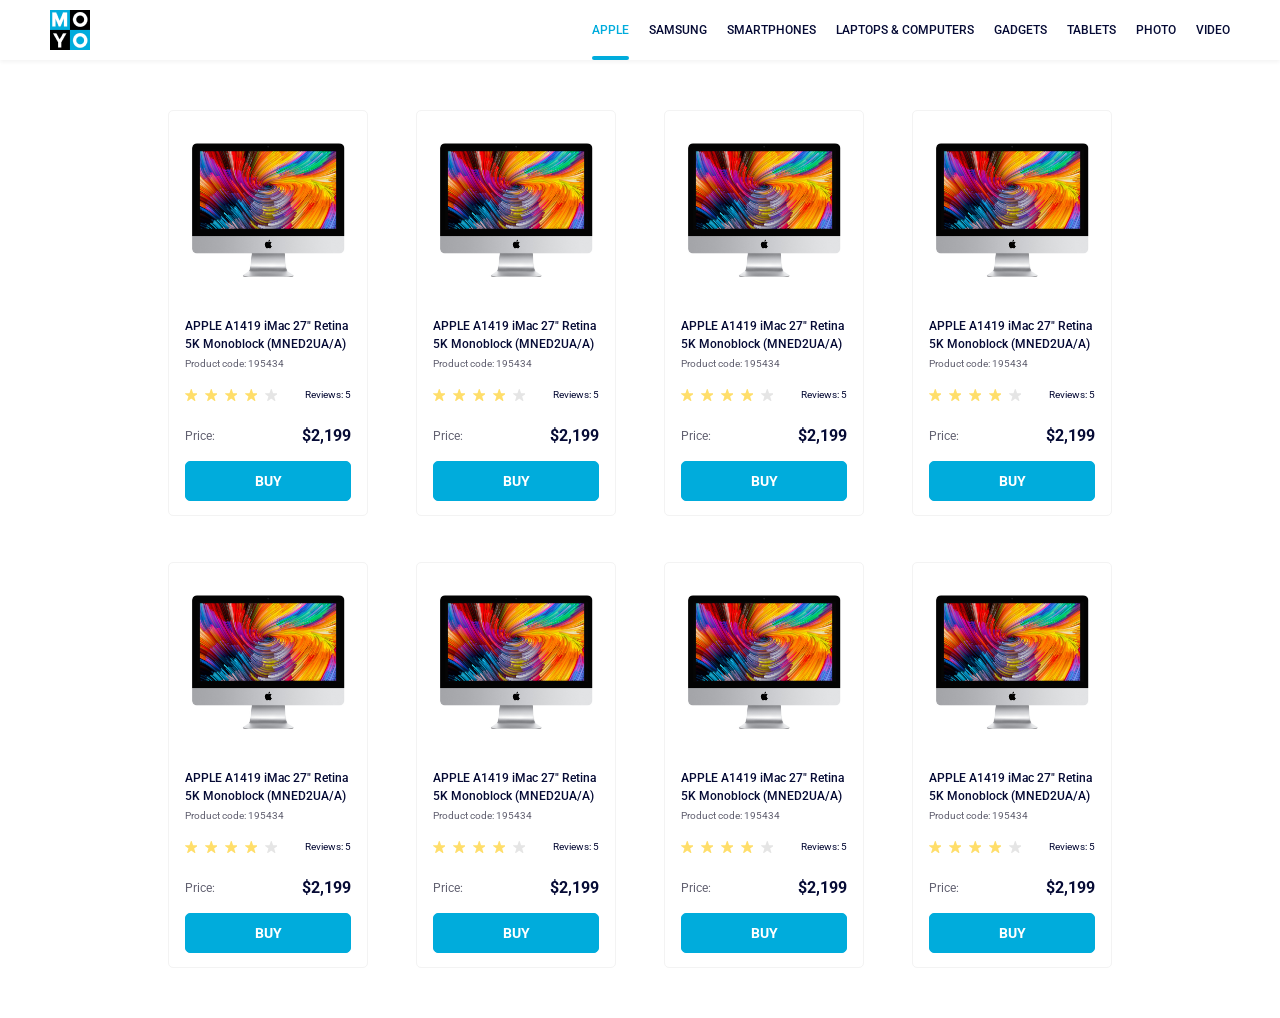
<file: index.html>
<!doctype html><html lang="en"><head><meta charset="utf-8"><meta name="viewport" content="width=device-width, initial-scale=1.0"><title>Catalog</title><link rel="preconnect" href="https://fonts.gstatic.com"><link href="https://fonts.googleapis.com/css2?family=Roboto:wght@400;500;700&display=swap" rel="stylesheet"><link rel="stylesheet" href="index.3572ed52.css"></head><body> <header class="header"> <div class="header__container"> <a href="#" class="header__logo"> <img src="logo.eddae0ff.png" alt="Moyo-logo"> </a> <nav class="header__nav"> <ul class="nav-list"> <li class="nav-list__item"> <a href="#" class="is-active nav-list__link"> Apple </a> </li> <li class="nav-list__item"> <a href="#" class="nav-list__link"> Samsung </a> </li> <li class="nav-list__item"> <a href="#" class="nav-list__link"> Smartphones </a> </li> <li class="nav-list__item"> <a href="#" class="nav-list__link" data-qa="nav-hover"> Laptops & Computers </a> </li> <li class="nav-list__item"> <a href="#" class="nav-list__link"> Gadgets </a> </li> <li class="nav-list__item"> <a href="#" class="nav-list__link"> Tablets </a> </li> <li class="nav-list__item"> <a href="#" class="nav-list__link"> Photo </a> </li> <li class="nav-list__item"> <a href="#" class="nav-list__link"> Video </a> </li> </ul> </nav> </div> </header> <main class="catalog"> <div class="card" data-qa="card"> <div class="card__image"> <img src="imac.202c52ff.jpeg" class="card__image" alt="imac photo"> </div> <div class="card__content"> <h2 class="card__title"> APPLE A1419 iMac 27" Retina 5K Monoblock (MNED2UA/A) </h2> <div class="card__code">Product code: 195434</div> <div class="card__rating"> <div class="stars stars--4"> <div class="stars__star"></div> <div class="stars__star"></div> <div class="stars__star"></div> <div class="stars__star"></div> <div class="stars__star"></div> </div> <div class="card__reviews">Reviews: 5</div> </div> <div class="card__price-section"> <p class="card__price-label">Price:</p> <p class="card__price">$2,199</p> </div> <a href="#" class="card__buy-button" data-qa="card-hover"> Buy </a> </div> </div> <div class="card"> <div class="card__image"> <img src="imac.202c52ff.jpeg" class="card__image" alt="imac photo"> </div> <div class="card__content"> <h2 class="card__title"> APPLE A1419 iMac 27" Retina 5K Monoblock (MNED2UA/A) </h2> <div class="card__code">Product code: 195434</div> <div class="card__rating"> <div class="stars stars--4"> <div class="stars__star"></div> <div class="stars__star"></div> <div class="stars__star"></div> <div class="stars__star"></div> <div class="stars__star"></div> </div> <div class="card__reviews">Reviews: 5</div> </div> <div class="card__price-section"> <p class="card__price-label">Price:</p> <p class="card__price">$2,199</p> </div> <a href="#" class="card__buy-button"> Buy </a> </div> </div> <div class="card"> <div class="card__image"> <img src="imac.202c52ff.jpeg" class="card__image" alt="imac photo"> </div> <div class="card__content"> <h2 class="card__title"> APPLE A1419 iMac 27" Retina 5K Monoblock (MNED2UA/A) </h2> <div class="card__code">Product code: 195434</div> <div class="card__rating"> <div class="stars stars--4"> <div class="stars__star"></div> <div class="stars__star"></div> <div class="stars__star"></div> <div class="stars__star"></div> <div class="stars__star"></div> </div> <div class="card__reviews">Reviews: 5</div> </div> <div class="card__price-section"> <p class="card__price-label">Price:</p> <p class="card__price">$2,199</p> </div> <a href="#" class="card__buy-button"> Buy </a> </div> </div> <div class="card"> <div class="card__image"> <img src="imac.202c52ff.jpeg" class="card__image" alt="imac photo"> </div> <div class="card__content"> <h2 class="card__title"> APPLE A1419 iMac 27" Retina 5K Monoblock (MNED2UA/A) </h2> <div class="card__code">Product code: 195434</div> <div class="card__rating"> <div class="stars stars--4"> <div class="stars__star"></div> <div class="stars__star"></div> <div class="stars__star"></div> <div class="stars__star"></div> <div class="stars__star"></div> </div> <div class="card__reviews">Reviews: 5</div> </div> <div class="card__price-section"> <p class="card__price-label">Price:</p> <p class="card__price">$2,199</p> </div> <a href="#" class="card__buy-button"> Buy </a> </div> </div> <div class="card"> <div class="card__image"> <img src="imac.202c52ff.jpeg" class="card__image" alt="imac photo"> </div> <div class="card__content"> <h2 class="card__title"> APPLE A1419 iMac 27" Retina 5K Monoblock (MNED2UA/A) </h2> <div class="card__code">Product code: 195434</div> <div class="card__rating"> <div class="stars stars--4"> <div class="stars__star"></div> <div class="stars__star"></div> <div class="stars__star"></div> <div class="stars__star"></div> <div class="stars__star"></div> </div> <div class="card__reviews">Reviews: 5</div> </div> <div class="card__price-section"> <p class="card__price-label">Price:</p> <p class="card__price">$2,199</p> </div> <a href="#" class="card__buy-button"> Buy </a> </div> </div> <div class="card"> <div class="card__image"> <img src="imac.202c52ff.jpeg" class="card__image" alt="imac photo"> </div> <div class="card__content"> <h2 class="card__title"> APPLE A1419 iMac 27" Retina 5K Monoblock (MNED2UA/A) </h2> <div class="card__code">Product code: 195434</div> <div class="card__rating"> <div class="stars stars--4"> <div class="stars__star"></div> <div class="stars__star"></div> <div class="stars__star"></div> <div class="stars__star"></div> <div class="stars__star"></div> </div> <div class="card__reviews">Reviews: 5</div> </div> <div class="card__price-section"> <p class="card__price-label">Price:</p> <p class="card__price">$2,199</p> </div> <a href="#" class="card__buy-button"> Buy </a> </div> </div> <div class="card"> <div class="card__image"> <img src="imac.202c52ff.jpeg" class="card__image" alt="imac photo"> </div> <div class="card__content"> <h2 class="card__title"> APPLE A1419 iMac 27" Retina 5K Monoblock (MNED2UA/A) </h2> <div class="card__code">Product code: 195434</div> <div class="card__rating"> <div class="stars stars--4"> <div class="stars__star"></div> <div class="stars__star"></div> <div class="stars__star"></div> <div class="stars__star"></div> <div class="stars__star"></div> </div> <div class="card__reviews">Reviews: 5</div> </div> <div class="card__price-section"> <p class="card__price-label">Price:</p> <p class="card__price">$2,199</p> </div> <a href="#" class="card__buy-button"> Buy </a> </div> </div> <div class="card"> <div class="card__image"> <img src="imac.202c52ff.jpeg" class="card__image" alt="imac photo"> </div> <div class="card__content"> <h2 class="card__title"> APPLE A1419 iMac 27" Retina 5K Monoblock (MNED2UA/A) </h2> <div class="card__code">Product code: 195434</div> <div class="card__rating"> <div class="stars stars--4"> <div class="stars__star"></div> <div class="stars__star"></div> <div class="stars__star"></div> <div class="stars__star"></div> <div class="stars__star"></div> </div> <div class="card__reviews">Reviews: 5</div> </div> <div class="card__price-section"> <p class="card__price-label">Price:</p> <p class="card__price">$2,199</p> </div> <a href="#" class="card__buy-button"> Buy </a> </div> </div> </main> </body></html>
</file>
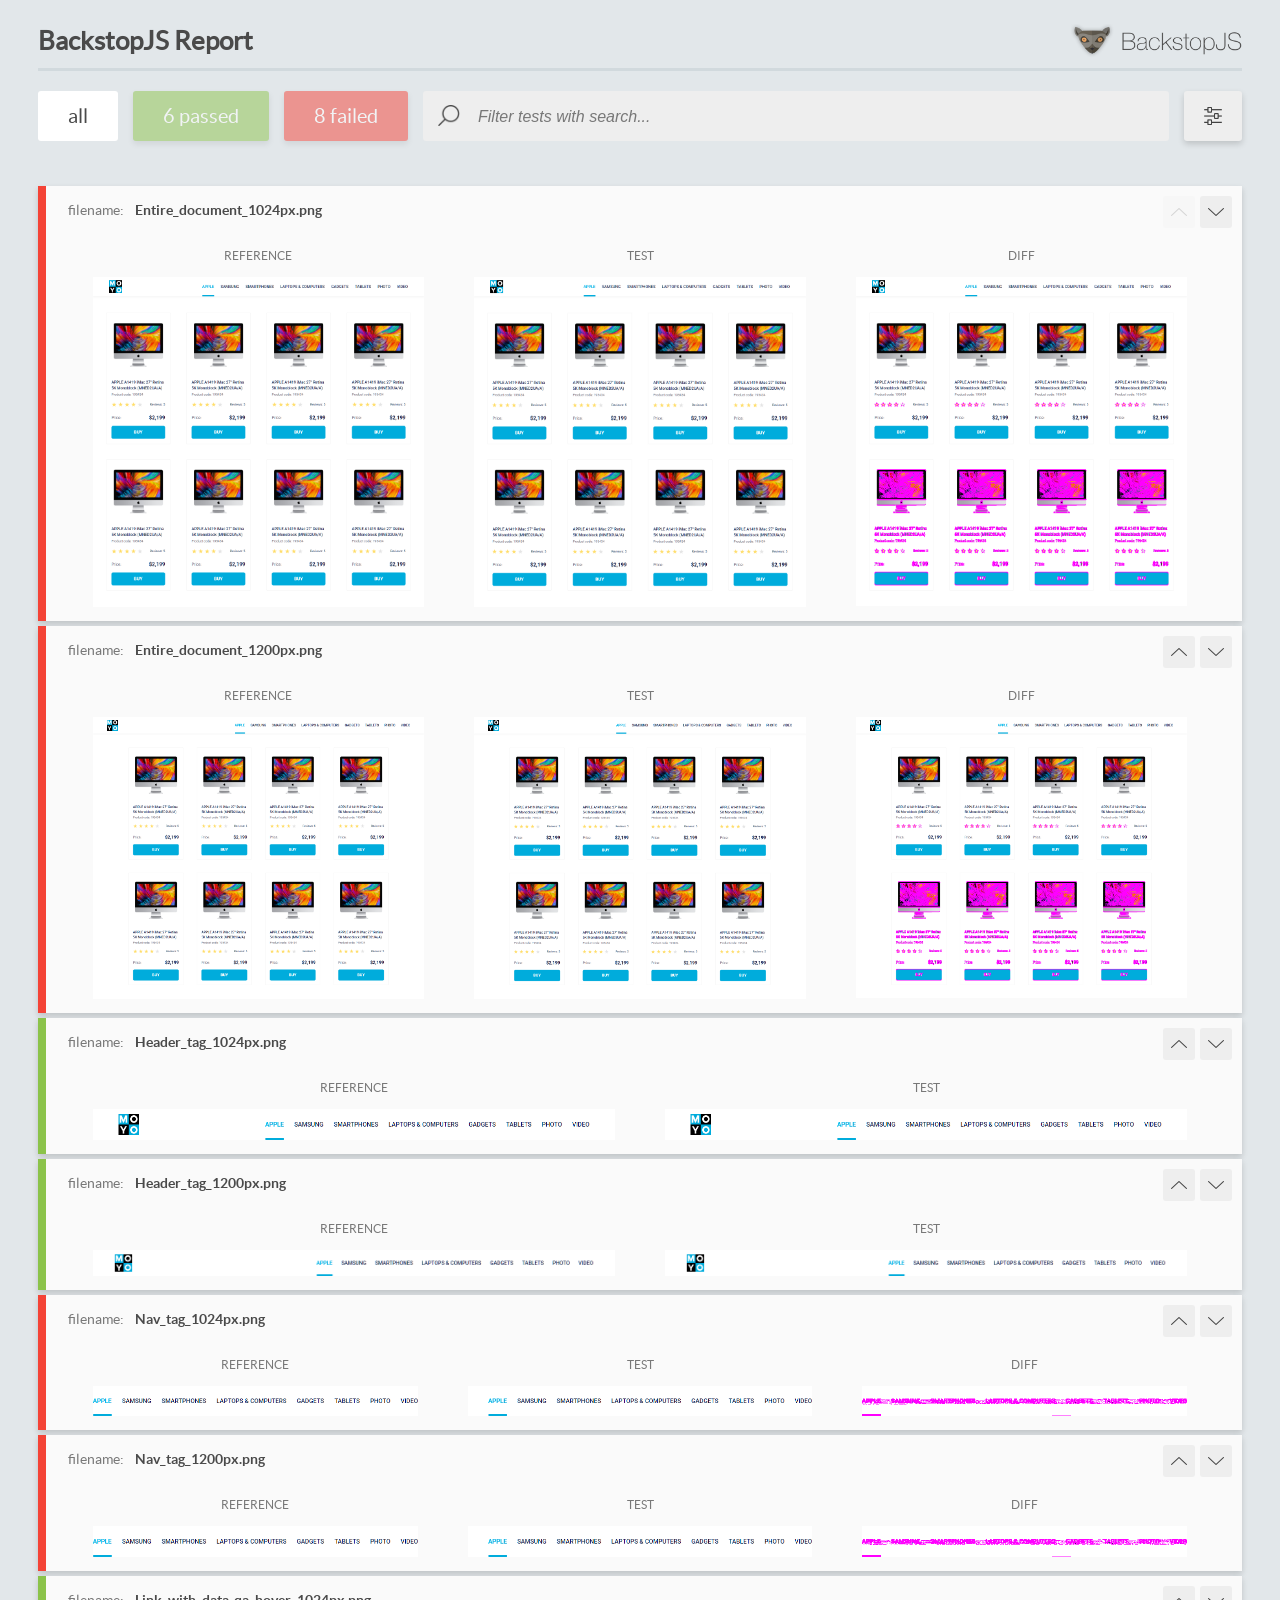
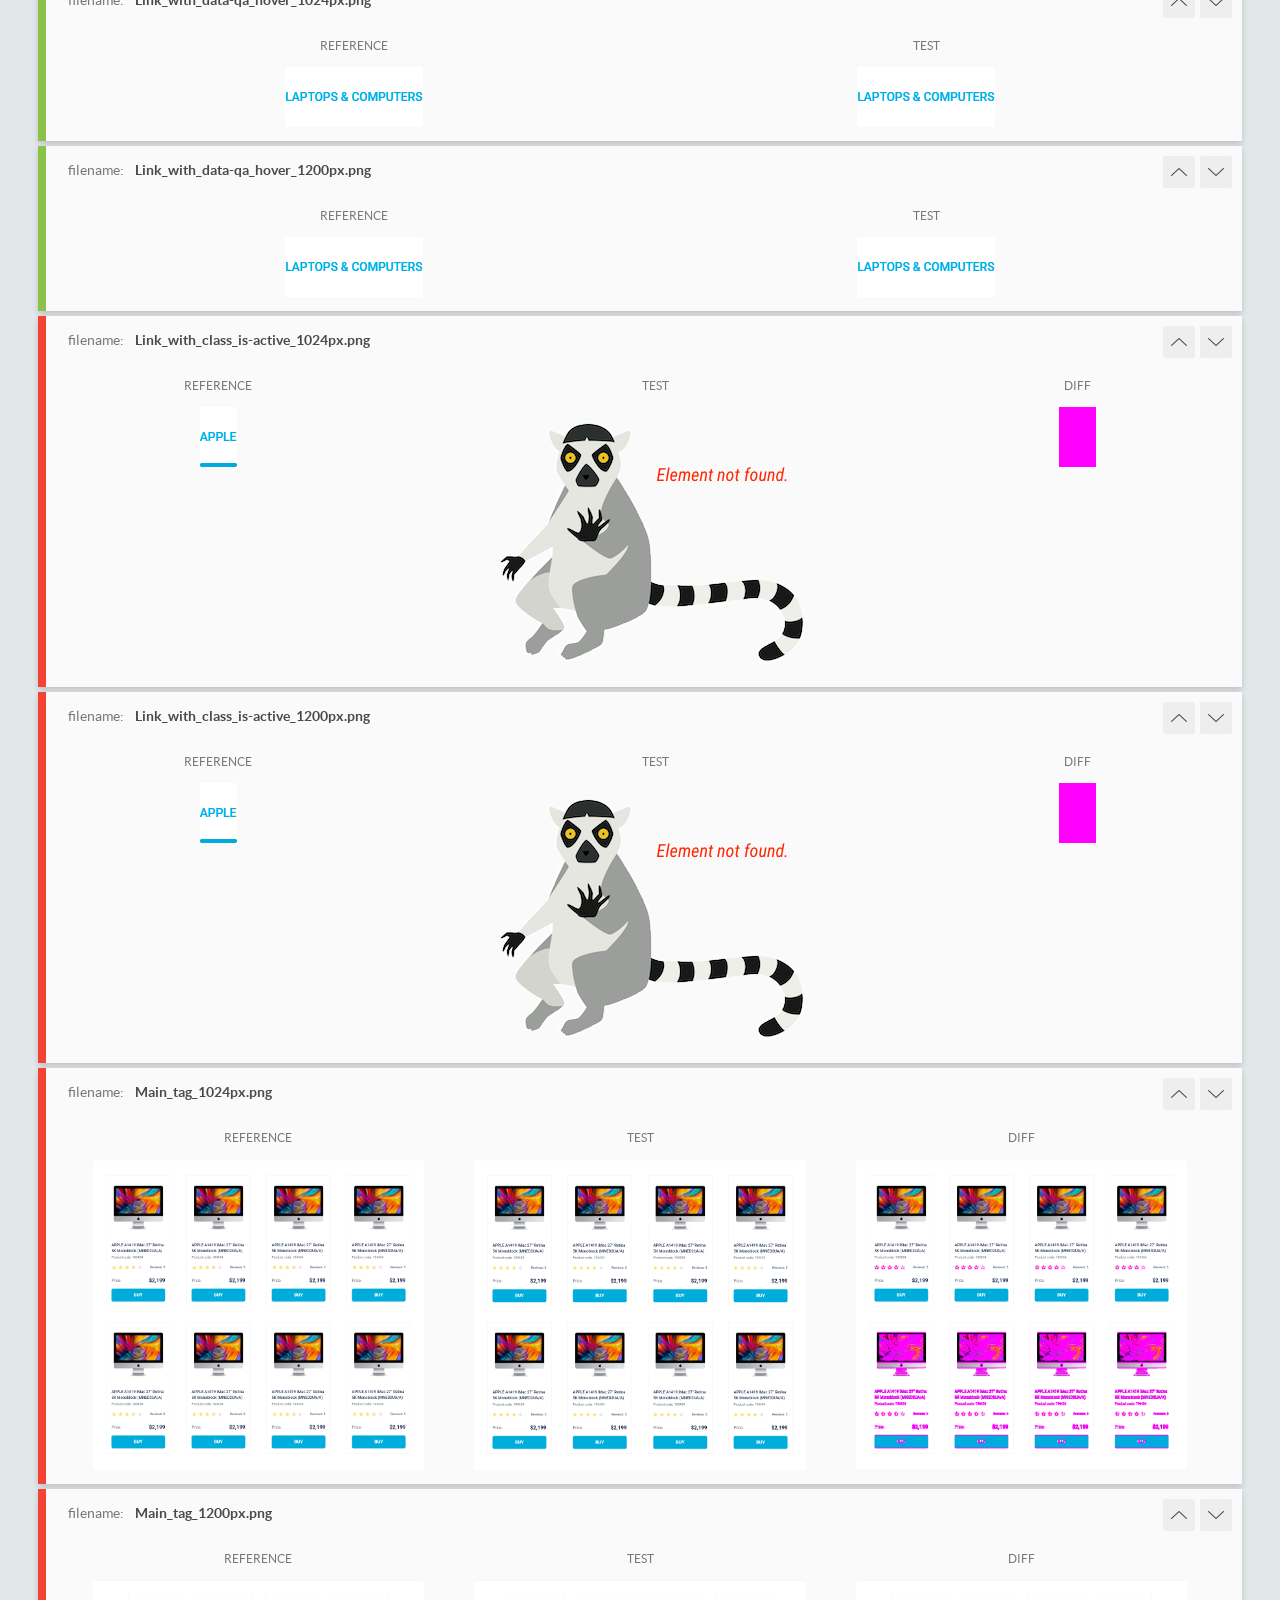
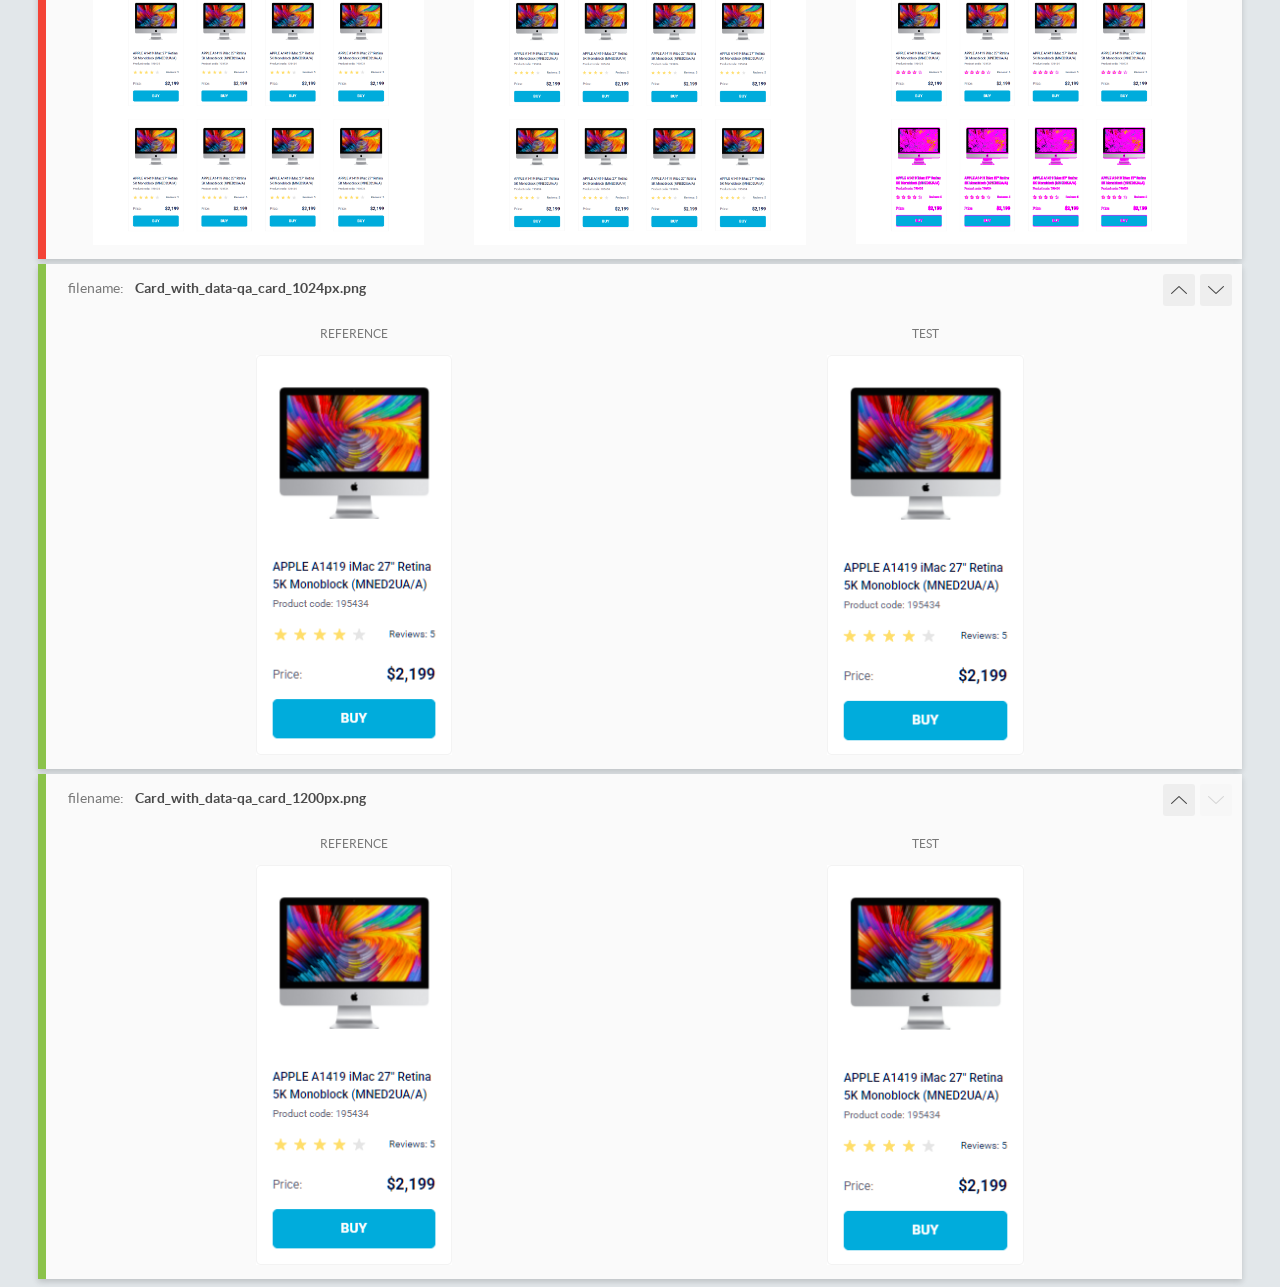
<file: report/html_report/index.html>
<!DOCTYPE html>
<html>
  <head>
    <meta charset="utf-8">
    <!-- Disable Cache -->
    <meta http-equiv="Cache-Control" content="no-cache, no-store, must-revalidate">
    <meta http-equiv="Pragma" content="no-cache">
    <meta http-equiv="Expires" content="0">

    <title>BackstopJS Report</title>

    <style>
      @font-face {
          font-family: 'latoregular';
          src: url('./assets/fonts/lato-regular-webfont.woff2') format('woff2'),
              url('./assets/fonts/lato-regular-webfont.woff') format('woff');
          font-weight: 400;
          font-style: normal;
      }
      @font-face {
          font-family: 'latobold';
          src: url('./assets/fonts/lato-bold-webfont.woff2') format('woff2'),
              url('./assets/fonts/lato-bold-webfont.woff') format('woff');
          font-weight: 700;
          font-style: normal;
      }

      .ReactModal__Body--open {
          overflow: hidden;
      }
      .ReactModal__Body--open .header {
        display: none;
      }

    </style>
  </head>
  <body style="background-color: #E2E7EA">
    <div id="root">

    </div>
    <script>
      function report (report) { // eslint-disable-line no-unused-vars
        window.tests = report;
      }
    </script>
    <script src="config.js"></script>
    <script src="index_bundle.js"></script>
  </body>
</html>
</file>
<file: index.3572ed52.css>
.catalog{grid-template-columns:repeat(1,200px);place-content:center;gap:46px 48px;padding:50px 40px;display:grid}@media (width>=488px){.catalog{grid-template-columns:repeat(2,200px)}}@media (width>=768px){.catalog{grid-template-columns:repeat(3,200px)}}@media (width>=1024px){.catalog{grid-template-columns:repeat(4,200px)}}.header{background-color:#fff;width:100%;box-shadow:0 2px 4px #0000000d}.header__container{justify-content:space-between;align-items:center;margin:0 auto;padding:0 50px;display:flex}.header__logo{width:40px;height:40px;text-decoration:none;display:block}.header__logo img{width:40px;height:40px;display:block}.header__nav{align-items:center;display:flex}.nav-list{align-items:center;margin:0;list-style:none;display:flex}.nav-list__item{margin-right:20px}.nav-list__item:first-child{margin-left:0}.nav-list__item:last-child{margin-right:0}.nav-list__link{color:#060b35;text-transform:uppercase;white-space:nowrap;justify-content:center;align-items:center;height:60px;padding:0;font-family:Roboto,sans-serif;font-size:12px;font-style:normal;font-weight:500;line-height:14px;text-decoration:none;transition:all .3s;display:flex;position:relative}.nav-list__link:hover{color:#00acdc}.nav-list__link.is-active{color:#00acdc;position:relative;bottom:0}.nav-list__link.is-active:after{content:"";background-color:#00acdc;border-radius:8px;width:100%;height:4px;position:absolute;bottom:0;left:0}.card{box-sizing:border-box;border:1px solid #f3f3f3;border-radius:5px;flex-direction:column;align-items:center;width:200px;height:406px;padding:32px 0 16px;transition:all .3s;display:flex}.card__image{width:160px;height:134px;display:block}.card__content{flex-direction:column;margin:40px 16px 16px;display:flex}.card__title{color:#060b35;margin-top:0;margin-bottom:4px;font-size:12px;font-weight:500;line-height:18px}.card__code{color:#616070;margin-bottom:16px;font-size:10px;font-weight:400;line-height:14px}.card__rating{justify-content:space-between;align-items:center;display:flex}.card__reviews{color:#060b35;font-size:10px;font-weight:400;line-height:16px}.card__price-section{justify-content:space-between;align-items:center;height:18px;margin:24px 0 16px;display:flex}.card__price-label{color:#616070;font-size:12px;font-weight:400;line-height:18px}.card__price{color:#060b35;font-size:16px;font-weight:700;line-height:18px}.card__buy-button{box-sizing:border-box;color:#fff;text-transform:uppercase;background-color:#00acdc;border:1px solid #00acdc;border-radius:5px;justify-content:center;align-items:center;width:166px;height:40px;font-size:14px;font-weight:700;line-height:16px;text-decoration:none;transition:all .3s;display:flex}.card__buy-button:hover{color:#00acdc;background-color:#fff}.card:hover{transform:scale(1.2)}.card:hover .card__title{color:#34568b}.stars{justify-content:space-between;display:flex}.stars__star{box-sizing:border-box;background-image:url(star.822d561e.svg);background-repeat:no-repeat;background-size:cover;width:12px;height:12px;margin-right:8px}.stars__star:last-child{margin-right:0}.stars--4 .stars__star:nth-child(-n+4){background-image:url(star-active.edda4c43.svg)}body{margin:0;font-family:Roboto,sans-serif;font-weight:500}
/*# sourceMappingURL=index.3572ed52.css.map */
</file>
